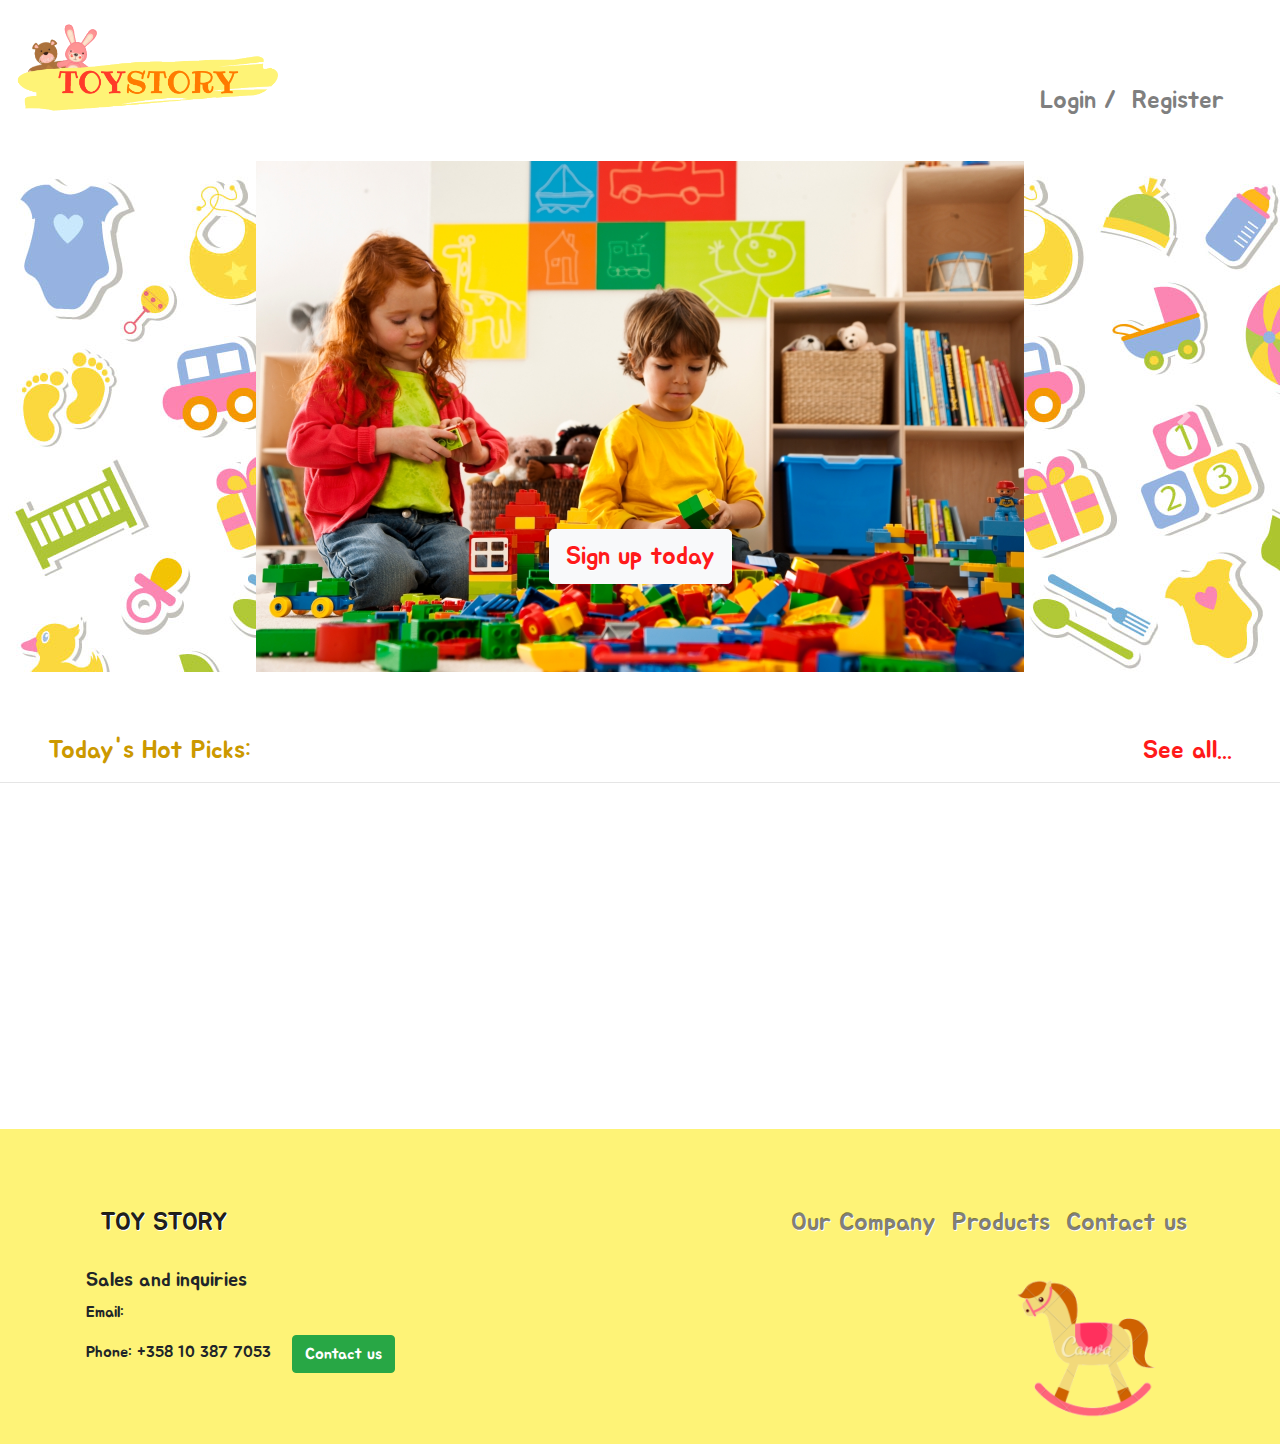
<file: index.html>
<!doctype html>
<html lang="en">

<head>

  <link rel="icon" href="images/logo.png">
  <title>Toy Story</title>
  <link rel="stylesheet" href="https://maxcdn.bootstrapcdn.com/bootstrap/4.0.0/css/bootstrap.min.css" integrity="sha384-Gn5384xqQ1aoWXA+058RXPxPg6fy4IWvTNh0E263XmFcJlSAwiGgFAW/dAiS6JXm"
    crossorigin="anonymous">

  <script src="https://code.jquery.com/jquery-3.2.1.slim.min.js" integrity="sha384-KJ3o2DKtIkvYIK3UENzmM7KCkRr/rE9/Qpg6aAZGJwFDMVNA/GpGFF93hXpG5KkN"
    crossorigin="anonymous"></script>
  <script src="https://cdnjs.cloudflare.com/ajax/libs/popper.js/1.12.9/umd/popper.min.js" integrity="sha384-ApNbgh9B+Y1QKtv3Rn7W3mgPxhU9K/ScQsAP7hUibX39j7fakFPskvXusvfa0b4Q"
    crossorigin="anonymous"></script>
  <script src="https://maxcdn.bootstrapcdn.com/bootstrap/4.0.0/js/bootstrap.min.js" integrity="sha384-JZR6Spejh4U02d8jOt6vLEHfe/JQGiRRSQQxSfFWpi1MquVdAyjUar5+76PVCmYl"
    crossorigin="anonymous"></script>
  <link href="css/main.css" rel="stylesheet">
  <link href="css/products.css" rel="stylesheet">
  <link href="https://fonts.googleapis.com/css?family=Jua" rel="stylesheet">
  <link rel="stylesheet" href="https://use.fontawesome.com/releases/v5.0.10/css/all.css" integrity="sha384-+d0P83n9kaQMCwj8F4RJB66tzIwOKmrdb46+porD/OvrJ+37WqIM7UoBtwHO6Nlg"
    crossorigin="anonymous">
  <script src="jsFunction/main.js"></script>
  <meta charset="utf-8">
  <meta name="viewport" content="width=device-width, initial-scale=1, shrink-to-fit=no">


</head>

<body onload="setnavstat(1)">
    <div id="adminNav" class="adminpage">
        <a href="javascript:void(0)" class="closebtn" onclick="closeadminNav()">&times;</a>
        <ul class="adminul">
            <li class="adminli">
                <a class="adminlia" href="javascript:adminProduct();">Products</a>
            </li>
            <li class="adminli">
                <a class="adminlia" href="javascript:adminProductCat();">Products Category</a>
            </li>
            <li class="adminli">
                <a class="adminlia" href="javascript:adminPriceCat();">Price Category</a>
            </li>
            <li class="adminli">
                <a class="adminlia" href="javascript:adminDiscount();">Discount</a>
            </li>
<!--             <li class="adminli">
                <a class="adminlia" href="#about">About</a>
            </li>
 -->        </ul>
        <br>
        <br>
        <br>
        <div id="adminpagedv">
        </div>


    </div>



  <div id="myNav" class="ShoppingCart">
    <a href="javascript:void(0)" class="closebtn" onclick="closeNav()">&times;</a>
    <br>
    <br>
    <br>
    <h1>Shopping Cart</h1>


    <div class="Namecolumns">
      <label class="Itemimage">Image</label>
      <label class="Itemdescription">Description of Products</label>
      <label class="Itemprice">Price</label>
      <label class="Itemquantity">Quantity</label>
      <label class="Itemremove">Remove</label>
      <label class="Productsprice">Total</label>
    </div>
    <div id="customershopcart">
    </div>
    <div class="Total">
      <div class="Itemtotal">
        <label>Total</label>
        <div class="Totalvalue" id="Cartsubtotal"></div>
      </div>
    </div>

    <button class="Checkout" onclick="UpdateOrder()">Checkout</button>

  </div>
  <div id="bgdiv">

    <nav class="fixed-top" style="background-color: rgb(255, 255, 255) !important;">
      <img class="float-left" src="images/logo.png" style="max-width:300px; display: inline;">
      <p id=hiusrname>Some text</p>
      <nav class="pt-5 navbar navbar-fixed-top navbar-expand-lg navbar-light" style="background-color: rgba(255, 255, 255, 0.5)  !important;">
        <a class="navbar-brand" href="#"></a>
        <button class="navbar-toggler" type="button" data-toggle="collapse" data-target="#navbarSupportedContent" aria-controls="navbarSupportedContent"
          aria-expanded="false" aria-label="Toggle navigation">
          <span class="navbar-toggler-icon"></span>
        </button>
        <div class="navbar navbar-collapse navbar-fixed-top" id="navbarSupportedContent">
          <ul class="navbar-nav ml-auto myh4">
            <li class="nav-item">
              <a class="nav-link" id="LoginB" href="javascript:openModal(1);">Login /</a>
            </li>
            <li class="nav-item">
              <a class="nav-link" id="RegisterB" href="javascript:openModal(2);">Register</a>
            </li>
            <li class="nav-item">
              <a id="shopcart" class="nav-link" style="color: black !important;" href="javascript:openNav();" disabled>
                <i class="fas fa-shopping-cart"></i>
              </a>
            </li>

            <li class="nav-item dropdown">
              <a class="nav-link dropdown-toggle" href="#" id="navbarDropdown" role="button" data-toggle="dropdown" aria-haspopup="true"
                aria-expanded="false">
              </a>
              <div class="dropdown-menu dropdown-menu-right" aria-labelledby="navbarDropdown">
                <a class="dropdown-item" href="javascript:openadminNav(); ">Admin Page</a>

<!--                 <a class="dropdown-item" href="javascript:adminProductCat();">Product Category</a>
                <div class="dropdown-divider"></div>
                <a class="dropdown-item" href="#">3</a>
 -->
              </div>
            </li>
          </ul>
        </div>
      </nav>
    </nav>
  </div>

  <!-- CAROUSEL -->
  <div id="forchangesection">
    <div id="myCarousel" class="carousel slide" data-ride="carousel" style="display: block">
      <div class="carousel-inner text-center">
        <div class="carousel-item active">
          <img class="first-slide" src="images/toys.jpg" alt="First slide">
          <div class="container">
            <div class="carousel-caption text-center">
              <h1></h1>
              <p>
                <a class="btn btn-lg btn-light myh5" href="#" role="button">Sign up today</a>
              </p>
            </div>
          </div>
        </div>
        <div class="carousel-item">
          <img class="second-slide img-fluid" src="images/toys2.jpg" alt="Second slide">
          <div class="container">
            <div class="carousel-caption">
              <p>
                <a class="btn btn-lg btn-light myh5" href="#" role="button">New in!</a>
              </p>
            </div>
          </div>
        </div>
        <div class="carousel-item">
          <img class="third-slide" src="images/toys3.jpg" alt="Third slide">
          <div class="container">
            <div class="carousel-caption text-center">
              <p>
                <a class="btn btn-lg btn-light myh5" href="#" role="button">About our brand</a>
              </p>
            </div>
          </div>
        </div>
      </div>
      <a class="carousel-control-prev" href="#myCarousel" role="button" data-slide="prev">
        <span class="carousel-control-prev-icon" aria-hidden="true"></span>
        <span class="sr-only">Previous</span>
      </a>
      <a class="carousel-control-next" href="#myCarousel" role="button" data-slide="next">
        <span class="carousel-control-next-icon" aria-hidden="true"></span>
        <span class="sr-only">Next</span>
      </a>
    </div>
    <!-- END OF CAROUSEL -->

    <!-- PRODUCTS -->
    <h5 class="myh5 pr-5 float-right">
      <a href="javascript:seeallproduct();">See all...</a>
    </h5>
    <h4 class="myh4 pl-5">Today's Hot Picks:</h4>
    <hr>
    <div class="container" style="height:330px;" id="products"></div>
    <!-- END OF PRODUCTS -->
  </div>

  <!-- new section -->
  <div id="newproductsection" style="display: none;">
    <div class="container-fluid px-auto">
      <div class="shop-by-age">
        <div class="container-fluid">
          <div class="row">
            <div class="col-4 col-xs-4 col-md-4">
              <h4 class="myh4 pl-5 pt-5"> Shop by age: </h4>
            </div>
            <div class="col-2 col-xs-2 col-md-2 age">
              <img src="images/age/1.png" class="img-fluid" alt="Responsive image">
              <div class="middle">
                <div class="text text-nowrap text-light href=" # "">0-2</div>
              </div>
            </div>

            <div class="col-2 col-xs-2 col-md-2 age">
              <img src="images/age/3.png" class="img-fluid" alt="Responsive image">
              <div class="middle">
                <div class="text text-nowrap text-light" href="#">6-8</div>
              </div>
            </div>
            <div class="col-2 col-xs-2 col-md-2 age">
              <img src="images/age/4.png" class="img-fluid" alt="Responsive image">
              <div class="middle">
                <div class="text text-nowrap text-light" href="#">10-12</div>
              </div>
            </div>
            <div class="col-2 col-xs-2 col-md-2 age">
              <img src="images/age/5.png" class="img-fluid" alt="Responsive image">
              <div class="middle">
                <div class="text text-nowrap text-light" href="#">12-14</div>
              </div>
            </div>
          </div>
        </div>
      </div>
    </div>

    <hr>
    <div class="row">
      <div class="col-md-2">
        <div class="ml-5 pl-3 py-auto sticky-filter">
          <h4 class="myh4"> Sort products by price: </h4>
          <select>
            <option>Low to high</option>
            <option>High to low</option>
          </select>
          <br>
          <br>
          <h4 class="myh4"> Price Range: </h4>
          <input type="number" id="Minimum" placeholder="5$">
          <input type="number" id="Maximum" placeholder="100$">
        </div>
      </div>

      <div class="col-md-9 text-right" id="productsallshow">
      </div>
    </div>

  </div>

  <!-- end of new section -->

  <!-- LOGIN MODAL -->
  <div id="Login" class="modal">
    <div class="modal-content">
      <span id="logclosbut" class="close">&times;</span>

      <div class="transparent-container">
        <form class="form-signin">
          <div class="text-center mb-4">
            <img class="mb-4" src="images/logo.png" alt="" width="200">
            <h1 class="h3 mb-3 font-weight-normal myp">Welcome back!</h1>
          </div>

          <div>
            <input type="email" id="inputEmail" class="form-control" placeholder="Email address" required autofocus>
            <br>
          </div>

          <div>
            <input type="password" id="inputPassword" class="form-control" placeholder="Password" required>
            <br>
          </div>

          <div class="checkbox myh4">
            <label>
              <input type="checkbox" value="remember-me"> Remember me
            </label>
          </div>
          <p class="mt-5 mb-3 text-muted text-center">&copy; 2017-2018</p>
        </form>
        <button class="btn btn-warning btn-primary btn-block" onclick="loginuser('','',0)">Sign in</button>
        <br>
        <div>
          <p class="text-info text-center">
            <ins> Forgot your password? </ins>
          </p>
        </div>
      </div>
    </div>
  </div>
  <!-- END OF LOGIN MODAL -->

  <!-- REGISTER MODAL -->
  <div class="modal" id="RegisterModal">
    <div class="modal-content w-60">
      <!--         <div class="modal-header">
          <button type="button" class="close" data-dismiss="modal" aria-label="Close">
          </button>
        </div>
      -->
      <span id="regclosbut" class="close">&times;</span>

      <!--       <span aria-hidden="true" onclick="function() {        modal.style.display = "none";      }">&times;</span> -->

      <div class="modal-body">
        <div class="text-center">
          <img class="" src="images/logo.png" alt="" width="200">
        </div>
        <div class="order-md-1">
          <form class="needs-validation" novalidate>
            <div class="mb-3 mytext">
              <label for="firstName">First name:</label>
              <span class="input-group-addon">
                <i class="glyphicon glyphicon-user"></i>
              </span>
              <input type="text" class="form-control" id="UserFirstName" placeholder="" value="" required>
              <div class="invalid-feedback mytext">
                Please, enter your first name.
              </div>
            </div>
            <div class="mb-3 mytext">
              <label for="lastName">Last name:</label>
              <span class="input-group-addon"></span>
              <input type="text" class="form-control" id="UserLastName" placeholder="" value="" required>
              <div class="invalid-feedback mytext">
                Please, enter your last name.
              </div>
            </div>
            <div class="mb-3 mytext">
              <label for="email">Email </label>
              <input type="email" class="form-control" id="UserEmail" placeholder="you@example.com">
              <div class="invalid-feedback mytext">
                Please enter a valid email address for shipping updates.
              </div>
            </div>
            <div class="mb-3 mytext">
              <label for="Password">Password:</label>
              <div class="input-group mytext">
                <input type="text" class="form-control" id="UserPass" placeholder="Password" required>
                <div class="invalid-feedback mytext" style="width: 100%;">
                  Your password is required.
                </div>
              </div>
            </div>
            <div class="mb-3 mytext">
              <label for="address">Address</label>
              <input type="text" class="form-control" id="UserAddress" placeholder="1234 Main St" required>
              <div class="invalid-feedback mytext">
                Please enter your shipping address.
              </div>
            </div>
        </div>
        </form>
      </div>
      <div class="modal-footer">
        <button type="button" class="btn btn-secondary" data-dismiss="modal">Back to Shopping</button>
        <button type="button" class="btn btn-primary" onclick="Registeruser()">Register me</button>
      </div>
    </div>
  </div>
  <!-- END OF REGISTER MODAL -->
  <footer style="background-color: #FEF377 !important;">
    <nav class="navbar navbar-expand-lg navbar-light px-3 myh5" style="background-color: #FEF377 !important;">
      <div class="container pt-5">
        <div class="navbar-brand-container">
          <a class="navbar-brand myh5" href="#">TOY STORY</a>
        </div>
        <br>
        <br>
        <div class="footer-list">
          <ul class="navbar-nav">
            <li class="nav-item">
              <a class="nav-link" href="#">Our Company</a>
            </li>
            <li class="nav-item">
              <a class="nav-link" href="../Products Page">Products</a>
            </li>
            <li class="nav-item">
              <a class="nav-link" href="#">Contact us</a>
            </li>
          </ul>
        </div>
      </div>
    </nav>
    <div class="container px-md-3 px-sm-1 pb-5 footer-info mytext">
      <div class="footer-add-margin">
        <img class="float-right" src="images/footer.png" style="max-width:200px;">
        <ul class="d-inline-block px-0 mr-3">
          <li class="mytext">
            <h5>Sales and inquiries</h5>
          </li>
          <li class="mytext">
            <p>Email: </p>
          </li>
          <li class="mytext">
            </p>Phone: +358 10 387 7053</p>
          </li>
        </ul>
        <div class="d-inline-block mytext">
          <button class="btn btn-success">Contact us</button>
        </div>
      </div>
    </div>
  </footer>
  <!-- END OF FOOTER -->


</body>

</html>
</file>
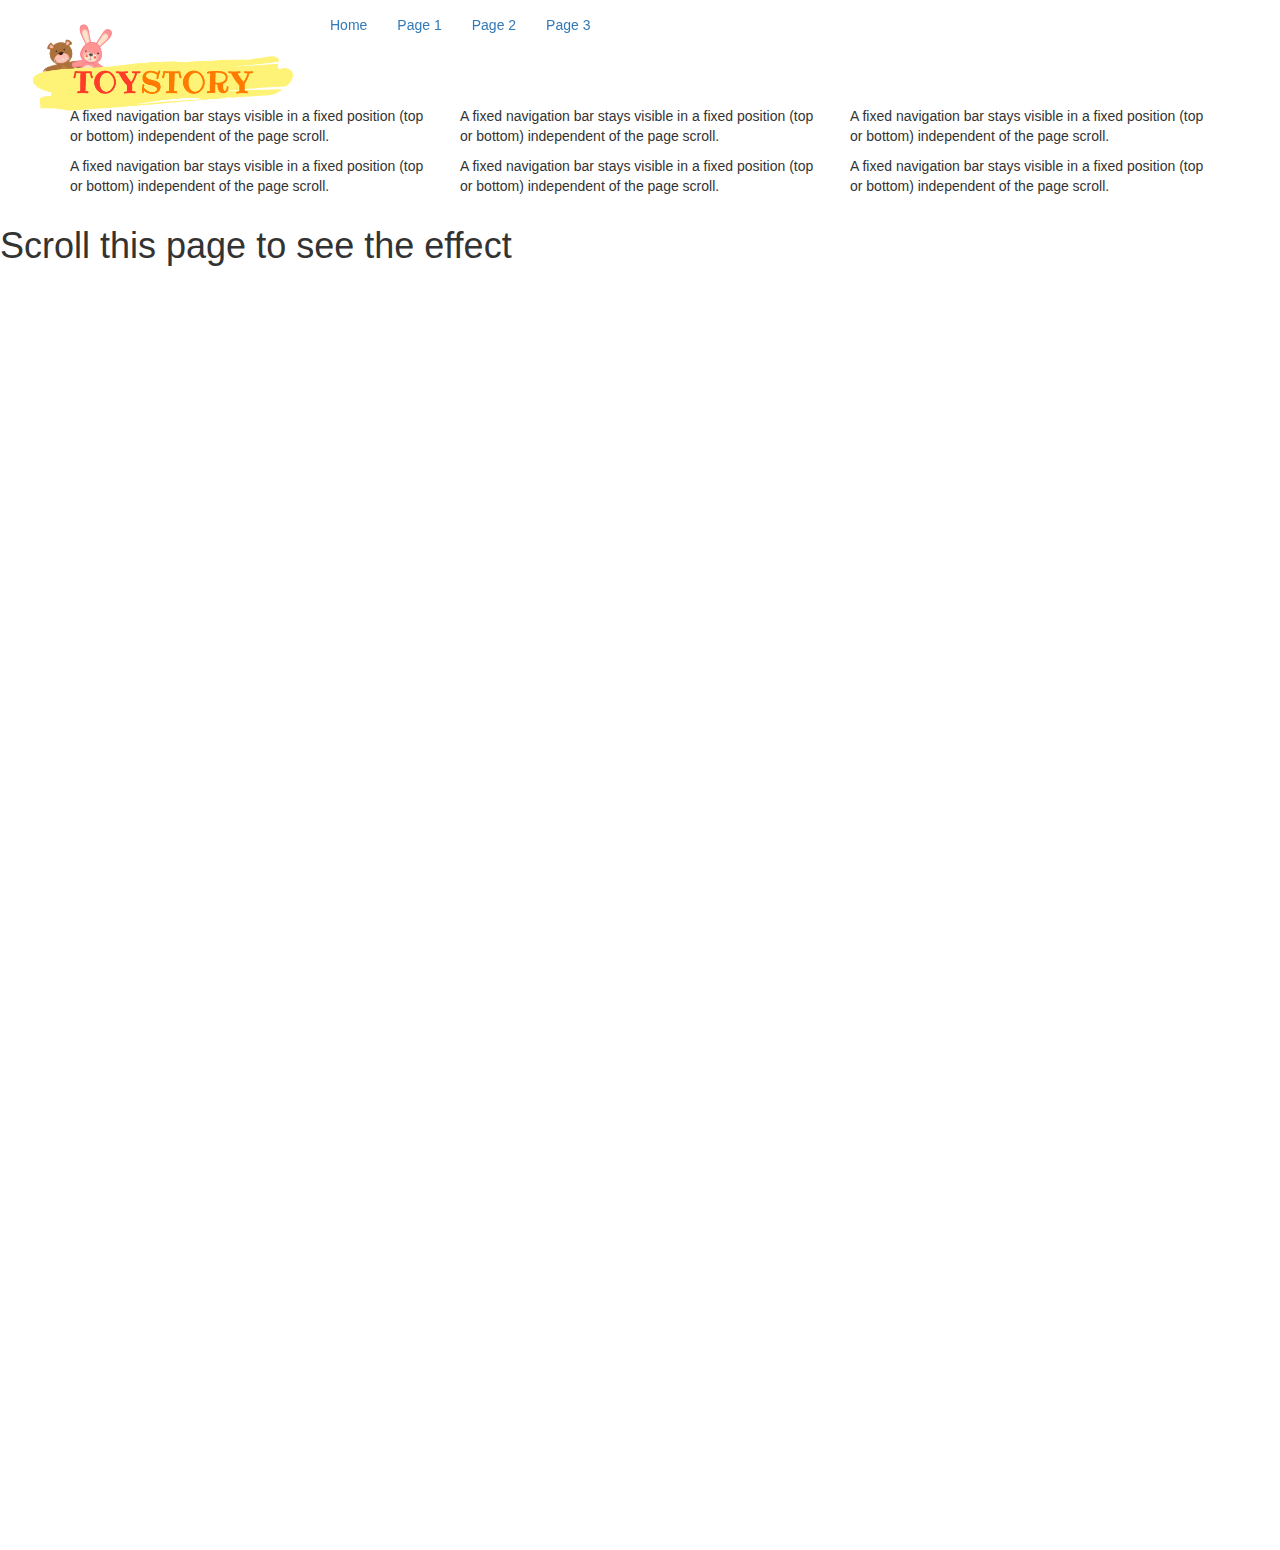
<file: indexback.html>
<!DOCTYPE html>
<html lang="en">
<head>
  <title>Bootstrap Example</title>
  <meta charset="utf-8">
  <meta name="viewport" content="width=device-width, initial-scale=1">
  <link rel="stylesheet" href="https://maxcdn.bootstrapcdn.com/bootstrap/3.3.7/css/bootstrap.min.css">
  <script src="https://ajax.googleapis.com/ajax/libs/jquery/3.3.1/jquery.min.js"></script>
  <script src="https://maxcdn.bootstrapcdn.com/bootstrap/3.3.7/js/bootstrap.min.js"></script>
</head>
<body style="height:1500px">

<nav class="navbar navbar-fixed-top">
  <div class="container-fluid">
    <div class="navbar-header">
        <img class="float-left" src="images/logo.png" style="max-width:300px; display: inline;">

<!--       <a class="navbar-brand" href="#">WebSiteName</a> -->
    </div>
    <ul class="nav navbar-nav">
      <li class="active"><a href="#">Home</a></li>
      <li><a href="#">Page 1</a></li>
      <li><a href="#">Page 2</a></li>
      <li><a href="#">Page 3</a></li>
    </ul>
  </div>
</nav>
  
<div class="container" style="margin-top:50px">
  <h3>Fixed Navbar</h3>
  <div class="row">
    <div class="col-md-4">
      <p>A fixed navigation bar stays visible in a fixed position (top or bottom) independent of the page scroll.</p>
      <p>A fixed navigation bar stays visible in a fixed position (top or bottom) independent of the page scroll.</p>    
    </div>
    <div class="col-md-4"> 
      <p>A fixed navigation bar stays visible in a fixed position (top or bottom) independent of the page scroll.</p>
      <p>A fixed navigation bar stays visible in a fixed position (top or bottom) independent of the page scroll.</p>
    </div>
    <div class="col-md-4"> 
      <p>A fixed navigation bar stays visible in a fixed position (top or bottom) independent of the page scroll.</p>
      <p>A fixed navigation bar stays visible in a fixed position (top or bottom) independent of the page scroll.</p> 
    </div>
  </div>
</div>

<h1>Scroll this page to see the effect</h1>

</body>
</html>
</file>
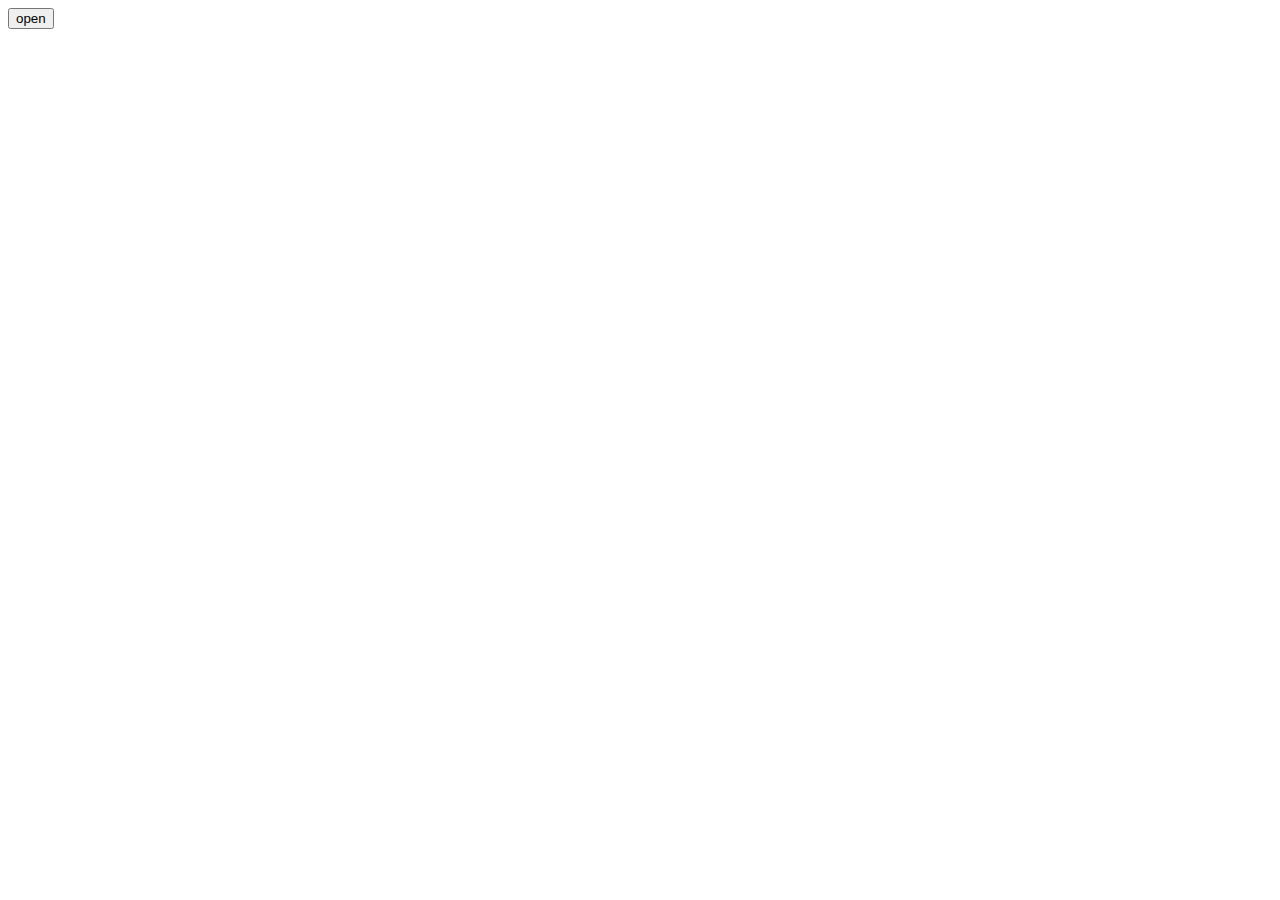
<file: mm.html>
<!DOCTYPE html>
<html>

<head>
    <meta charset="utf-8">
    <meta name="viewport" content="width=device-width, initial-scale=1, shrink-to-fit=no">
    <!--  <link href="css/main.css" rel="stylesheet"> -->
    <script src="jsFunction/main.js"></script>

    <style>
        .adminpage {
            margin-top: 0px;
            margin-left: 0px;
            margin-right: 0px;

            height: 100%;
            width: 0;
            position: fixed;
            z-index: 1;
            top: 0;
            left: 0;
            background-color: rgb(53, 52, 50);

            overflow-x: hidden;
            transition: 0.5s;
        }

        .adminpage .closebtn {
            position: absolute;
            top: 20px;
            right: 45px;
            font-size: 60px;
            color: black;
        }

        .adminul {
            list-style-type: none;
            margin: 0;
            padding: 0;
            overflow: hidden;
            background-color: #333;
        }

        .adminli {
            float: left;
        }

        .adminlia {
            display: block;
            color: white;
            text-align: center;
            padding: 14px 16px;
            text-decoration: none;
        }

        .adminlia:hover {
            background-color: #111;
        }
    </style>
    <script>

        function openadminNav() {
            document.getElementById("adminNav").style.width = "100%";
        }

        function closeadminNav() {
            document.getElementById("adminNav").style.width = "0%";
        }
    </script>
</head>

<body>
    <button onclick="openNav()">open</button>
    <div id="adminNav" class="adminpage">
        <a href="javascript:void(0)" class="closebtn" onclick="closeadminNav()">&times;</a>
        <ul class="adminul">
            <li class="adminli">
                <a class="adminlia" href="#home">Products</a>
            </li>
            <li class="adminli">
                <a class="adminlia" href="#news">Products Category</a>
            </li>
            <li class="adminli">
                <a class="adminlia" href="#contact">Price Pategory</a>
            </li>
            <li class="adminli">
                <a class="adminlia" href="#contact">Price Pategory</a>
            </li>
            <li class="adminli">
                <a class="adminlia" href="#about">About</a>
            </li>
        </ul>



        <div id="adminpagedv">
        </div>


    </div>



</body>


</html>
</file>
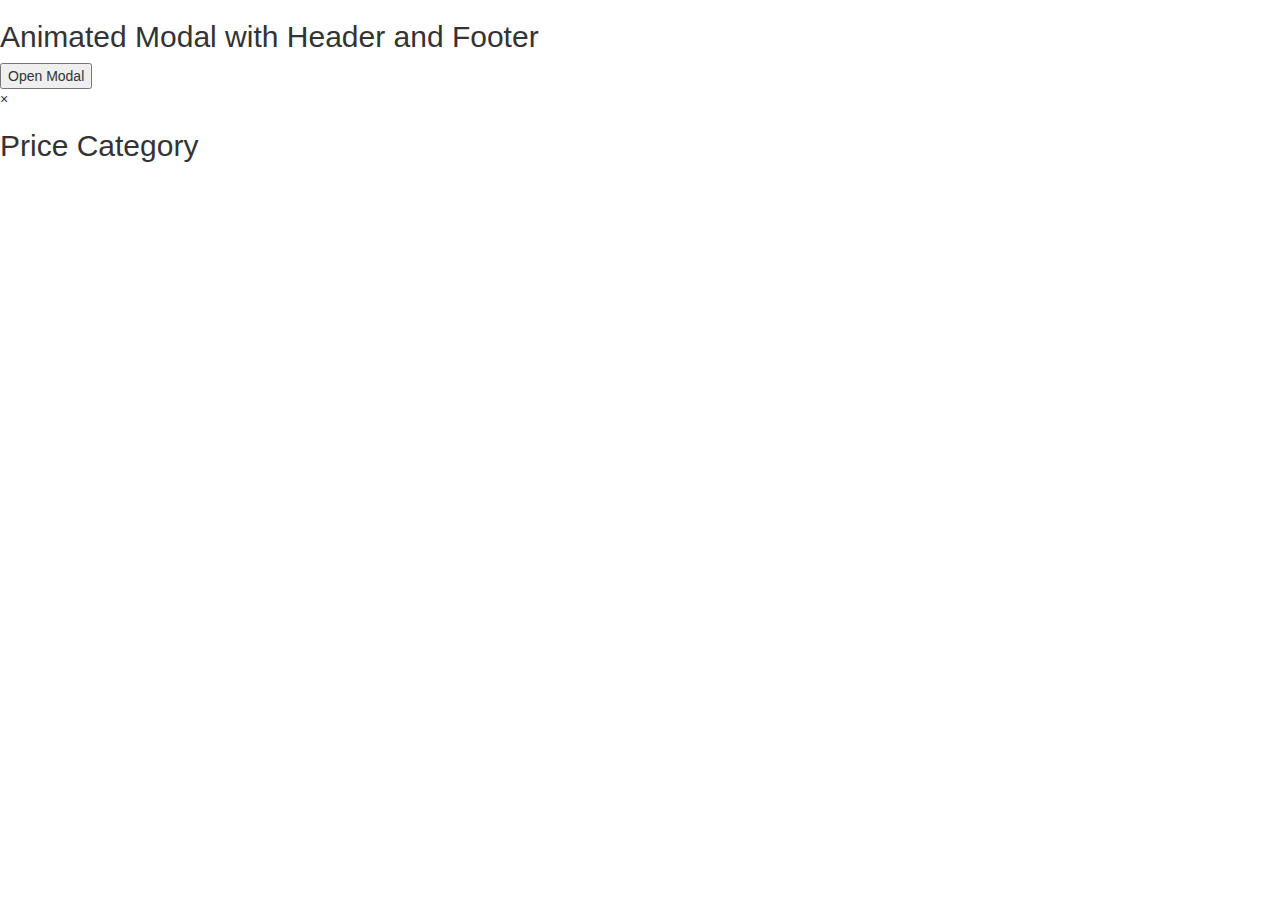
<file: PriceCat.html>
<!DOCTYPE html>
<html>

<head>
    <meta name="viewport" content="width=device-width, initial-scale=1">
    <link rel="stylesheet" type="text/css" media="screen" href="css/base.css" />
    <link rel="stylesheet" href="https://maxcdn.bootstrapcdn.com/bootstrap/3.3.7/css/bootstrap.min.css">

    <!-- <link rel="stylesheet" type="text/css" media="screen" href="css/main.css" /> -->
    <script src="jsFunction/main.js"></script>

</head>

<body>

    <h2>Animated Modal with Header and Footer</h2>

    <!-- Trigger/Open The Modal -->
    <button id="myBtn" onclick="adminPriceCat()">Open Modal</button>

    <!-- The Modal -->
    <div id="AdminPage" class="modalAdmin">

        <!-- Modal content -->
        <div class="modalAdmin-content" id="AdminPageContent">
            <div id="AdminPageHeader" class="modalAdmin-header">
                <span id="adminclose" class="closeAdmin">&times;</span>
                <h2>Price Category</h2>
            </div>
            <div class="modal-bodyAdmin">
                <div id="results_dyn" style="overflow-y: scroll; margin-left: 30px;margin-top: 30px;text-align: left;">



                </div>
            </div>
        </div>

    </div>

    <!--     <script>
        // Get the modal
        var modal = document.getElementById('myModal');

        // Get the button that opens the modal
        var btn = document.getElementById("myBtn");

        // Get the <span> element that closes the modal
        var span = document.getElementsByClassName("closeAdmin")[0];

        // When the user clicks the button, open the modal 
        btn.onclick = function () {
//            document.getElementById("mdlContentAdmin").style.width = "30%";
  //          document.getElementById("mdlContentAdmin").style.height = "50%";
            modal.style.display = "block";
            showDataJsn('Pricecategory_ctl', 'pricecategory', null, null, PriceCatShow);
        }

        // When the user clicks on <span> (x), close the modal
        span.onclick = function () {
            modal.style.display = "none";
        }

        // When the user clicks anywhere outside of the modal, close it
        window.onclick = function (event) {
            if (event.target == modal) {
                modal.style.display = "none";
            }
        }
    </script>

 -->
</body>

</html>
</file>
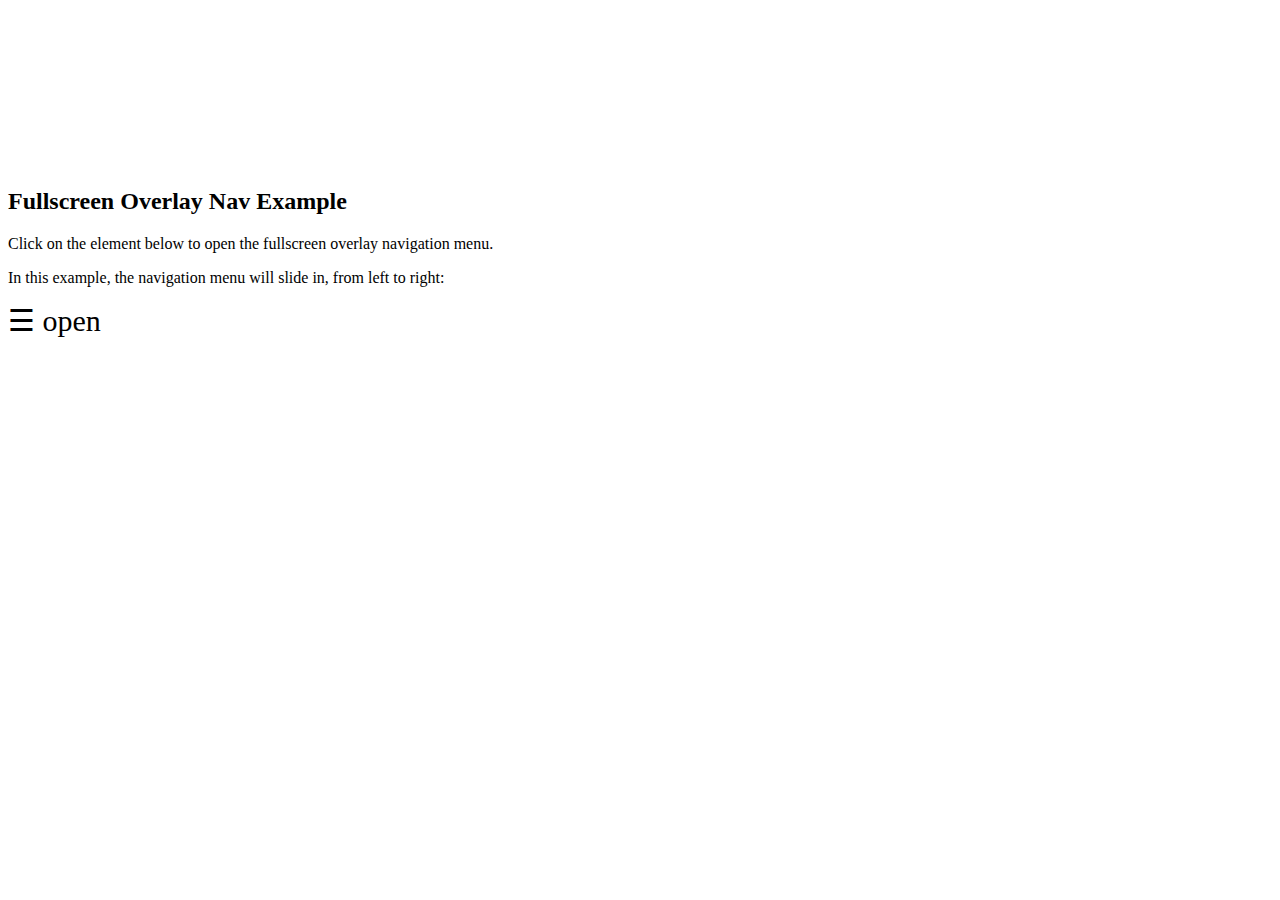
<file: tt.html>
<!DOCTYPE html>
<html>

<head>
    <meta charset="utf-8">
    <meta name="viewport" content="width=device-width, initial-scale=1, shrink-to-fit=no">
    <link href="css/main.css" rel="stylesheet">
    <script src="jsFunction/main.js"></script>
    <style>

.overlay {
    height: 100%;
    width: 0;
    position: fixed;
    z-index: 1;
    top: 0;
    left: 0;
    background-color: rgb(0,0,0);
    background-color: rgba(0,0,0, 0.9);
    overflow-x: hidden;
    transition: 0.5s;
}

.overlay-content {
    position: relative;
    top: 25%;
    width: 100%;
    text-align: center;
    margin-top: 30px;
}

.overlay a {
    padding: 8px;
    text-decoration: none;
    font-size: 36px;
    color: #818181;
    display: block;
    transition: 0.3s;
}

.overlay a:hover, .overlay a:focus {
    color: #f1f1f1;
}

.overlay .closebtn {
    position: absolute;
    top: 20px;
    right: 45px;
    font-size: 60px;
}

@media screen and (max-height: 450px) {
  .overlay a {font-size: 20px}
  .overlay .closebtn {
    font-size: 40px;
    top: 15px;
    right: 35px;
  }
}    </style>
</head>

<body>

        <div id="myNav" class="overlay">
                <a href="javascript:void(0)" class="closebtn" onclick="closeNav()">&times;</a>
                <div class="overlay-content">
                  <a href="#">About</a>
                  <a href="#">Services</a>
                  <a href="#">Clients</a>
                  <a href="#">Contact</a>
                </div>
              </div>
              
              <h2>Fullscreen Overlay Nav Example</h2>
              <p>Click on the element below to open the fullscreen overlay navigation menu.</p>
              <p>In this example, the navigation menu will slide in, from left to right:</p>
              <span style="font-size:30px;cursor:pointer" onclick="openNav()">&#9776; open</span>
              
</body>

</html>
</file>
<file: css/main.css>
body {
  padding-top: 10em;
  min-height: 1000px;
  min-height: 100% !important;
  height: 100%;
}
.icons{
  width: 200px;
}
.snip1583{
  width: 200px;
}
.figcaption{
  width: 200px;
}
.price{
  width: 200px;
}

/* .shop-by-age h1 {

} */

.shop-by-age .age {
  position: relative;
  width: 50%;
}

.shop-by-age .age img {
  opacity: 1;
  display: block;
  width: 100%;
  height: auto;
  transition: .5s ease;
  backface-visibility: hidden;
}

.shop-by-age .age .middle {
  transition: .5s ease;
  opacity: 0;
  position: absolute;
  top: 50%;
  left: 50%;
  transform: translate(-50%, -50%);
  -ms-transform: translate(-50%, -50%);
  text-align: center;
}

.shop-by-age .age:hover img{
  opacity: 0.55;
}

.shop-by-age .age:hover .middle {
  opacity: 1;
}

.shop-by-age .age .middle .text {
  font-size: 36px;
  padding: 16px 32px;
  text-shadow: 2px 2px rgba(0,0,0,0.75);
}

.sticky-filter {
  background-color: rgba(241,128,0,0.25);
  border-radius: 12px;
  box-shadow: 4px 4px 18px #000;
  margin: 16px 16px;
  padding: 16px 16px;
  width: 260px;
  height: 260px;
  position: -webkit-sticky;
  position: sticky;
  top: 246px;
}

.navbar-nav>li>a {
  padding-top: 10px;
  padding-bottom: 10px;
}

.navbar-brand {
  padding: 10px 15px;
}

/* .nextprev {

}
 */

.nextprev a {
  text-decoration: none;
  display: inline-block;
  padding: 8px 16px;
}

.nextprev a:hover {
  background-color: #ddd;
  color: black;
}

.nextprev .previous {
  background-color: #f1f1f1;
  color: black;
}

.nextprev .next {
  background-color: #f1f1f1;
  color: black;
}

.nextprev .round {
  border-radius: 50%;
}

.products {
  float: right;
}

.footer {
  position: absolute;
  bottom: 0;
  width: 100%;
  height: 60px;
  /* Set the fixed height of the footer here */
  line-height: 60px;
  /* Vertically center the text there */
}

footer .footer-info .footer-add-margin>ul {
  list-style-type: none;
}

.footer1 {
  width: auto;
  max-width: 680px;
  padding: 0 15px;
}

.myh2 {
  font-family: 'Jua', sans-serif;
  text-shadow: 2px 3px 0 #cc9900;
  color: rgb(255, 255, 255);
  font-size: 25px;
}

.myp {
  font-family: 'Jua', sans-serif;
  color: rgb(204, 153, 0);
  font-size: 25px;
  text-shadow: 0.5px 0.5px 0 #ffffff;
}

.myh4 {
  font-family: 'Jua', sans-serif;
  color: rgb(204, 153, 0) !important;
  font-size: 25px;
}

.myh5 {
  font-family: 'Jua', sans-serif;
  color: rgb(255, 26, 26);
  font-size: 25px;
  text-shadow: 0.5px 1px 0 #ffffff;
}

.myh5 a {
  color: rgb(255, 26, 26);
  text-decoration: none;
}

.mytext {
  font-family: 'Jua', sans-serif;
}

.badge {
  font-family: 'Jua', sans-serif;
}

.centered-div {
  margin: 0 auto;
  width: 100%;
}

/* CAROUSEL STYLE
-------------------------------------------------- */

.carousel {
  margin-bottom: 4rem;
}

.carousel-caption {
  bottom: 3rem;
  z-index: 10;
}

.carousel-inner {
  padding-left: 0 auto !important;
}

.carousel-item {
  height: 32rem;
  background-image: url("bg.jpg");
}

.carousel-item>img {
  height: 32rem;
}

.marketing .col-lg-4 {
  margin-bottom: 1.5rem;
  text-align: center;
}

.marketing h2 {
  font-weight: 400;
}

.marketing .col-lg-4 p {
  margin-right: .75rem;
  margin-left: .75rem;
}

.featurette-divider {
  margin: 5rem 0;
  /* Space out the Bootstrap <hr> more */
}

.featurette-heading {
  font-weight: 300;
  line-height: 1;
  letter-spacing: -.05rem;
}

.modal {
  display: none;
  /* Hidden by default */
  position: fixed;
  /* Stay in place */
  z-index: 1;
  /* Sit on top */
  left: 0;
  top: 0;
  width: 100%;
  /* Full width */
  height: 100%;
  /* Full height */
  overflow: auto;
  /* Enable scroll if needed */
  background-color: rgb(0, 0, 0);
  /* Fallback color */
  background-color: rgba(0, 0, 0, 0.4);
  /* Black w/ opacity */
}

.modal-content {
  background-color: rgb(255, 255, 204);
  margin: 10% auto;
  /* 15% from the top and centered */
  /* padding: 20px; */
  padding: 0px;
  border: 1px solid #888;
  width: 30%;
}

.modal-header {
  padding: 0;
  background-color: #5cb85c;
  color: white;
  text-align: center;
}

.close {
  color: #aaa;
  float: right;
  font-size: 28px;
  font-weight: bold;
}

.close:hover, .close:focus {
  color: black;
  text-decoration: none;
  cursor: pointer;
}

/* Floating labels */

.form-signin {
  width: 100%;
  max-width: 420px;
  padding: 15px;
  margin: 0 auto;
}

.form-label-group {
  position: relative;
  margin-bottom: 1rem;
}

.form-label-group>input, .form-label-group>label {
  padding: var(--input-padding-y) var(--input-padding-x);
}

.form-label-group>label {
  position: absolute;
  top: 0;
  left: 0;
  display: block;
  width: 100%;
  margin-bottom: 0;
  /* Override default `<label>` margin */
  line-height: 1.5;
  color: #495057;
  border: 1px solid transparent;
  border-radius: .25rem;
  transition: all .1s ease-in-out;
}

.form-label-group input::-webkit-input-placeholder {
  color: transparent;
}

.form-label-group input:-ms-input-placeholder {
  color: transparent;
}

.form-label-group input::-ms-input-placeholder {
  color: transparent;
}

.form-label-group input::-moz-placeholder {
  color: transparent;
}

.form-label-group input::placeholder {
  color: transparent;
}

.form-label-group input:not(:placeholder-shown) {
  padding-top: calc(var(--input-padding-y) + var(--input-padding-y) * (2 / 3));
  padding-bottom: calc(var(--input-padding-y) / 3);
}

.form-label-group input:not(:placeholder-shown)~label {
  padding-top: calc(var(--input-padding-y) / 3);
  padding-bottom: calc(var(--input-padding-y) / 3);
  font-size: 12px;
  color: #777;
}

@media (min-width: 40em) {
  .carousel-caption p {
    margin-bottom: 1.25rem;
    font-size: 1.25rem;
    line-height: 1.4;
  }
  .featurette-heading {
    font-size: 50px;
  }
}

@media (min-width: 62em) {
  .featurette-heading {
    margin-top: 7rem;
  }
}

.carousel-control-prev {
  color: black !important;
}

.sr-only {
  color: black !important;
}

@media all and (max-width: 1199px) {
  body {
    padding-top: 12em;
  }
}

@media all and (max-width: 991px) {
  body {
    padding-top: 24em;
  }
}

@media all and (max-width: 768px) {
  body {
    padding-top: 34em;
  }
}

@media all and (max-width: 575px) {}

/* Shopping cart style */

.Itemimage {
  float: left;
  width: 18%;
}

.Itemdescription {
  float: left;
  width: 35%;
}

.Itemprice {
  float: left;
  width: 10%;
}

.Itemquantity {
  float: left;
  width: 10%;
}

.Itemremove {
  float: left;
  width: 10%;
}

.Productsprice {
  float: left;
  width: 14%;
  text-align: right;
}

.group:before, .ShoppingCart:before, .Namecolumns:before, .Item:before, .Itemtotal:before, .group:after, .ShoppingCart:after, .Namecolumns:after, .Item:after, .Itemtotal:after {
  content: '';
  display: table;
}

.group:after, .ShoppingCart:after, .Namecolumns:after, .Item:after, .Itemtotal:after {
  clear: both;
}

.group, .ShoppingCart, .Namecolumns, .Item, .Itemtotal {
  zoom: 1;
}

.Item .Itemprice:before, .Item .Productsprice:before, .Totalvalue:before {
  content: '€';
}

/*   
body {
  padding: 0px 30px 30px 20px;
  font-family: "Palatino Linotype", "Book Antiqua", Palatino, serif;
  font-weight: 100;
}
h1 {
  font-weight: 100;
}
label {
  color: rgb(59, 29, 29);
}

*/

.ShoppingCart {
  /*             background-image: url("images/carousel.png");  */
  margin-top: 0px;
  margin-left: 0px;
  margin-right: 0px;
  height: 100%;
  width: 0;
  position: fixed;
  z-index: 1;
  top: 0;
  left: 0;
  background-color: rgb(255, 228, 102);
  overflow-x: hidden;
  transition: 0.5s;
}

.ShoppingCart .closebtn {
  position: absolute;
  top: 20px;
  right: 45px;
  font-size: 60px;
  color: black;
}

.Namecolumns label {
  padding-bottom: 15px;
  margin-bottom: 15px;
  border-bottom: 1px solid rgb(138, 111, 111);
}

.Namecolumns .Itemimage, .Namecolumns .Itemdescription, .Namecolumns .Itemremove {
  text-indent: -9999px;
}

.Item {
  margin-bottom: 20px;
  padding-bottom: 10px;
  border-bottom: 1px solid rgb(156, 122, 122);
}

.Item .Itemimage {
  text-align: center;
}

.Item .Itemimage img {
  width: 100px;
}

.Item .Itemdescription .Itemname {
  margin-right: 20px;
  font-family: "Arial Black", Gadget, sans-serif;
}

.Item .Itemdescription .Itemdetails {
  margin: 5px 20px 5px 0;
  line-height: 1.4em;
}

.Item .Itemquantity input {
  width: 40px;
}

.Item .Removeitem {
  border: 0;
  padding: 4px 8px;
  background-color: rgb(238, 136, 136);
  color: rgb(240, 212, 212);
  font-family: "Palatino Linotype", "Book Antiqua", Palatino, serif;
  font-size: 12px;
  border-radius: 3px;
}

.Item .Removeitem:hover {
  background-color: rgb(141, 68, 68);
}

.Total .Itemtotal {
  float: right;
  clear: both;
  width: 100%;
  margin-bottom: 10px;
}

.Total .Itemtotal label {
  float: left;
  clear: both;
  width: 76%;
  text-align: right;
  font-weight: bold;
}

.Total .Itemtotal .Totalvalue {
  float: right;
  width: 21%;
  text-align: right;
  margin-right: 3%;
}

.Total .Itemtotal-total {
  font-family: "Palatino Linotype", "Book Antiqua", Palatino, serif;
}

.Checkout {
  float: right;
  border: 0;
  margin-top: 20px;
  padding: 6px 25px;
  background-color: rgb(139, 206, 139);
  color: rgb(6, 95, 21);
  font-size: 25px;
  border-radius: 3px;
}

.Checkout:hover {
  background-color: rgb(29, 4, 68);
}
/* 
.overlay {
  width: 0;
  position: fixed;
  z-index: 1;
  top: 0;
  left: 0;
  background-color: rgb(252, 252, 252);
 
  overflow-x: hidden;
  transition: 0.5s;
}

.overlay .closebtn {
  position: absolute;
  top: 20px;
  right: 45px;
  font-size: 60px;
  color: black;
}
 */
/* end of shopping cart style */

.adminpage {
  margin-top: 0px;
  margin-left: 0px;
  margin-right: 0px;

  height: 100%;
  width: 0;
  position: fixed;
  z-index: 1;
  top: 0;
  left: 0;
  background-color: rgb(255, 255, 255);

  overflow-x: hidden;
  transition: 0.5s;
}

.adminpage .closebtn {
  position: absolute;
  top: 20px;
  right: 45px;
  font-size: 60px;
  color: black;
}

.adminul {
  list-style-type: none;
  margin: 0;
  padding: 0;
  overflow: hidden;
  background-color: #333;
}

.adminli {
  float: left;
}

.adminlia {
  display: block;
  color: white;
  text-align: center;
  padding: 14px 16px;
  text-decoration: none;
}

.adminlia:hover {
  background-color: #111;
}

#SearchInput {
  background-image: url('../images/searchicon.png');
  background-position: 10px 12px;
  background-repeat: no-repeat;
  width: 50%;
  font-size: 16px;
  padding: 12px 20px 12px 40px;
  border: 1px solid #ddd;
  margin-bottom: 12px;
}
</file>
<file: css/products.css>
@import url('https://fonts.googleapis.com/css?family=Fira+Sans+Extra+Condensed:400,700');
@import url('https://code.ionicframework.com/ionicons/2.0.1/css/ionicons.min.css');
.snip1583 {
  font-family: 'Fira Sans Extra Condensed', Arial, sans-serif;
  position: relative;
  display: inline-block;
  overflow: hidden;
  margin: 8px;
  min-width: 230px;
  max-width: 315px;
  width: 100%;
  font-size: 16px;
  background-color: #fff;
  color: #111;
  line-height: 1.2em;
  text-align: left;
}

.snip1583 *,
.snip1583 *:before,
.snip1583 *:after {
  -webkit-box-sizing: border-box;
  box-sizing: border-box;
  -webkit-transition: all 0.35s ease;
  transition: all 0.35s ease;
}

.snip1583 img {
  max-width: 100%;
  vertical-align: top;
}

.snip1583 figcaption {
  padding: 10px;
}

.snip1583 h3 {
  font-size: 1.4rem;
  font-weight: 400;
  margin: 0 0 4px;
}



.snip1583 .price {
  margin: 8px 0;
  font-weight: 500;
  color: #4da3e2;
  font-size: 1.4rem;
}

.snip1583 .price s{
  margin-right: 5px;
  opacity: 0.5;
  font-size: 0.9em;
}

.snip1583 .icons {
  position: absolute;
  top: 0;
  bottom: 0;
  left: 0;
  right: 0;
  padding: 10px;
  display: flex;
  flex-direction: column;
  justify-content: flex-start;
}

.snip1583 .icons a {
  margin: 2px;
  opacity: 0;
  -webkit-transform: translateY(50%);
  transform: translateY(50%);
}

.snip1583 .icons a i {
  display: block;
  font-size: 23.52941176px;
  line-height: 40px;
  width: 40px;
  background-color: #ffffff;
  text-align: center;
  color: #000000;
}

.snip1583 .icons a i:hover {
  background-color: #4da3e2;
  color: #ffffff;
  cursor: pointer;
}

.snip1583:hover a,
.snip1583.hover a {
  opacity: 1;
  -webkit-transform: translateX(0);
  transform: translateX(0);
}

.snip1583:hover a:nth-child(2),
.snip1583.hover a:nth-child(2) {
  -webkit-transition-delay: 0.1s;
  transition-delay: 0.1s;
}

.snip1583:hover a:nth-child(3),
.snip1583.hover a:nth-child(3) {
  -webkit-transition-delay: 0.2s;
  transition-delay: 0.2s;
}


/* Demo purposes only */
</file>
<file: css/base.css>
@import url('https://fonts.googleapis.com/css?family=Fira+Sans+Extra+Condensed:400,700');
@import url('https://code.ionicframework.com/ionicons/2.0.1/css/ionicons.min.css');
.snip1583 {
  font-family: 'Jua', sans-serif;
  position: relative;
  display: inline-block;
  overflow: hidden;
  margin: 8px;
  min-width: 200px;
  max-width: 200px;
  width: 100%;
  font-size: 27px;
  background-color: #fff;
  color: #111;
  line-height: 1.2em;
  text-align: left;
}

.snip1583 *,
.snip1583 *:before,
.snip1583 *:after {
  -webkit-box-sizing: border-box;
  box-sizing: border-box;
  -webkit-transition: all 0.35s ease;
  transition: all 0.35s ease;
}

.snip1583 img {
  max-width: 100%;
  vertical-align: top;
}

.snip1583 figcaption {
  padding: 10px;
}

.snip1583 h3 {
  font-size: 1.4rem;
  font-weight: 400;
  margin: 0 0 4px;
}



.snip1583 .price {
  margin: 8px 0;
  font-weight: 500;
  color: #4da3e2;
  font-size: 1.4rem;
}

.snip1583 .price s{
  margin-right: 5px;
  opacity: 0.5;
  font-size: 0.9em;
}

.snip1583 .icons {
  position: absolute;
  top: 0;
  bottom: 0;
  left: 0;
  right: 0;
  padding: 10px;
  display: flex;
  flex-direction: column;
  justify-content: flex-start;
}

.snip1583 .icons a {
  margin: 2px;
  opacity: 0;
  -webkit-transform: translateY(50%);
  transform: translateY(50%);
}

.snip1583 .icons a i {
  display: block;
  font-size: 23.52941176px;
  line-height: 40px;
  width: 40px;
  background-color: #ffffff;
  text-align: center;
  color: #000000;
}

.snip1583 .icons a i:hover {
  background-color: #4da3e2;
  color: #ffffff;
  cursor: pointer;
}

.snip1583:hover a,
.snip1583.hover a {
  opacity: 1;
  -webkit-transform: translateX(0);
  transform: translateX(0);
}

.snip1583:hover a:nth-child(2),
.snip1583.hover a:nth-child(2) {
  -webkit-transition-delay: 0.1s;
  transition-delay: 0.1s;
}

.snip1583:hover a:nth-child(3),
.snip1583.hover a:nth-child(3) {
  -webkit-transition-delay: 0.2s;
  transition-delay: 0.2s;
}


/* Demo purposes only */
</file>
